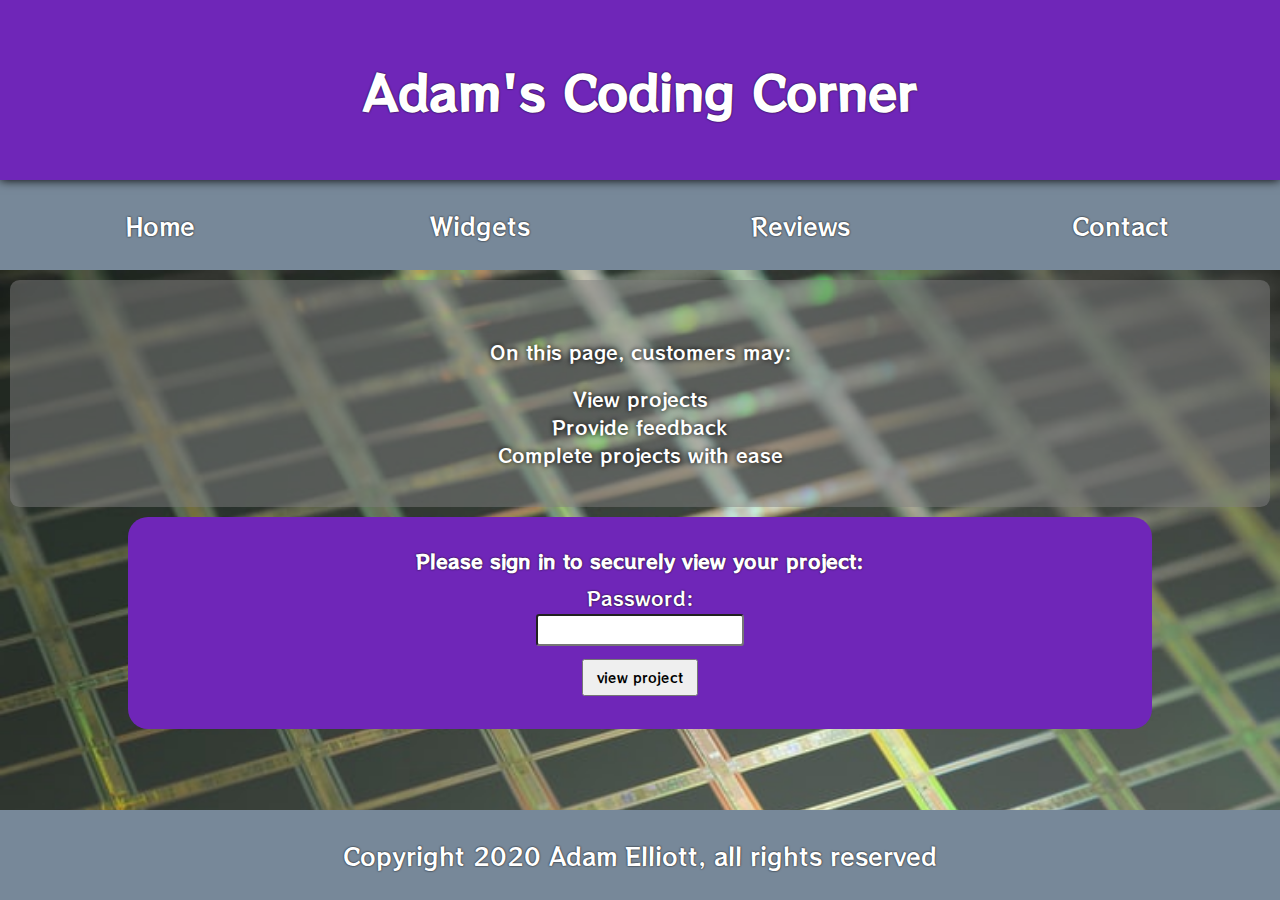
<file: index.html>
<!DOCTYPE html>
<html lang="en">
    <head>
        <meta charset="UTF-8">
        <meta name="viewport" content="width=device-width, initial-scale=1.0">
        <meta name="author" content="Adam Elliott">
        <meta name="description" content="This website will provide a portal for clients to view their projects as they are developed.  By using a provided password a client can both view progress and provide feedback, notes, and concerns directly to our engineers.">
        <title>Adam's Coding Corner</title>
        <link rel="stylesheet" href='./style.css'>
    </head>

    
    <body>
        <header>
            <h1>Adam's Coding Corner</h1>
        </header>

        <nav>
            <ul>
                <li><a href="index.html">Home</a></li>
                <li><a href="widgets.html">Widgets</a></li>
                <li><a href="reviews.html">Reviews</a></li>
                <li><a href="contact.html">Contact</a></li>
            </ul>
        </nav>

        <main>
            <section id="banner">
                    <p>On this page, customers may:</p>
                        <ul id="benefits">
                            <li>View projects</li>
                            <li>Provide  feedback</li>
                            <li>Complete projects with ease</li>
                        </ul>
            </section>

            <section id="sign-in">
                <h3>Please sign in to securely view your project:</h3>

                <form id="passoword-form">
                    <label class="pass-label" for="password">Password:</label><br>
                    <input class="pass-input" type="password" id="password" name="password"><br>
                    <input class="pass-btn" type="submit" value="view project">
                </form>
            </section>
        </main>

        <footer>
            <p>
                Copyright 2020 Adam Elliott, all rights reserved
            </p>
        </footer>
    </body>
</html>
</file>
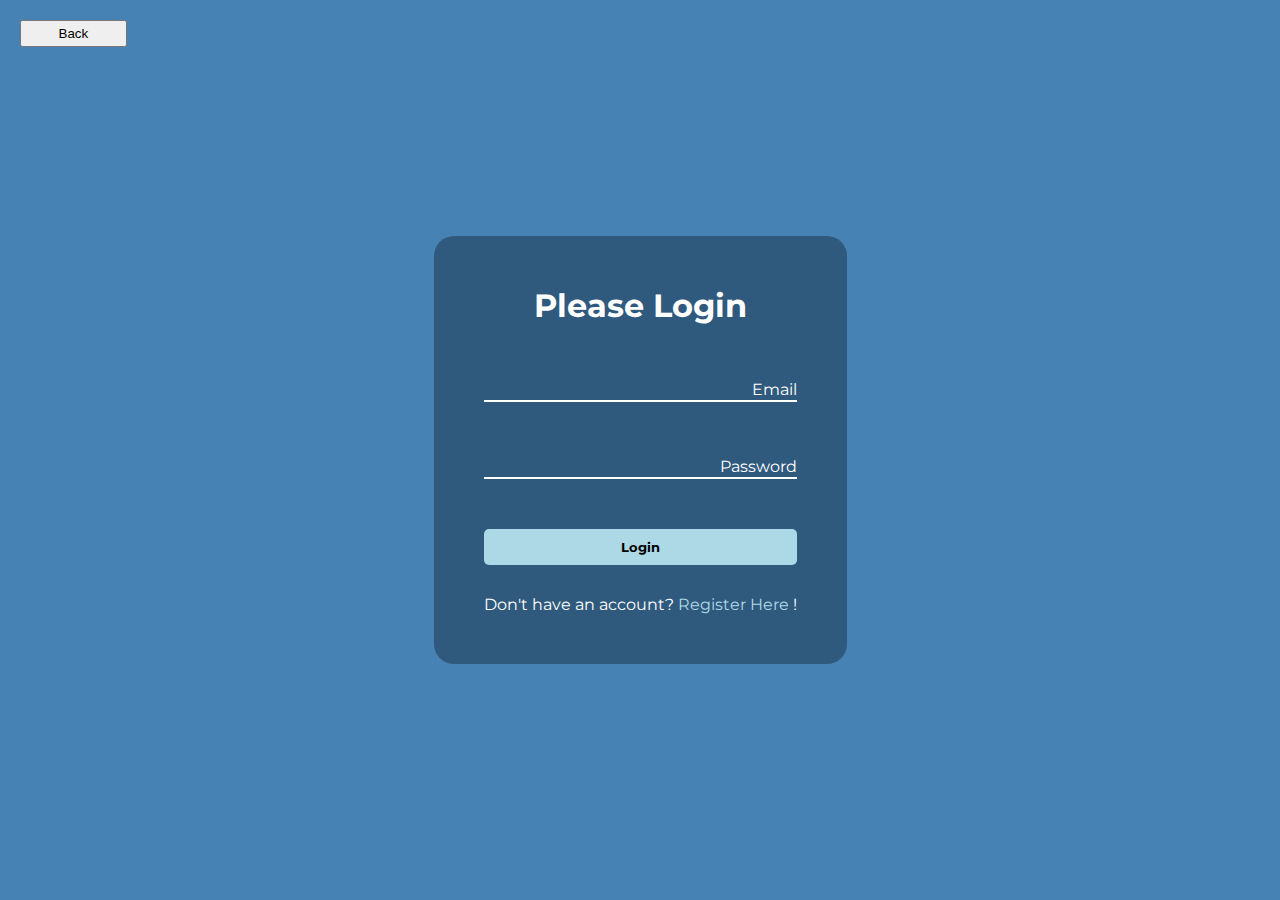
<file: widgets/animatedLogin/index.html>
<!DOCTYPE html>
<html lang="en">
<head>
    <meta charset="UTF-8">
    <meta name="viewport" content="width=device-width, initial-scale=1.0">
    <title>Animated Login</title>
    <link rel="stylesheet" href="./style.css">
    <link rel="stylesheet" href="https://cdnjs.cloudflare.com/ajax/libs/font-awesome/5.15.1/css/all.min.css" integrity="sha512-+4zCK9k+qNFUR5X+cKL9EIR+ZOhtIloNl9GIKS57V1MyNsYpYcUrUeQc9vNfzsWfV28IaLL3i96P9sdNyeRssA==" crossorigin="anonymous" />
</head>

<body>

    <button class="home-btn">
        <a href="../../widgets.html">Back</a>
    </button>


    <div class="container">


        <h1>Please Login</h1>
        <form>
            <div class="form-control">
                <input type="text" required>
                <label>Email</label>
            </div>
            
            <div class="form-control">
                <input type="password" required>
                <label>Password</label>
            </div>
            
            <button class="button">Login</button>

            <p class="register">Don't have an account?  <a href="">Register Here</a> !</p>
        </form>


    </div>



    <script src="./script.js"></script>
</body>
</html>
</file>
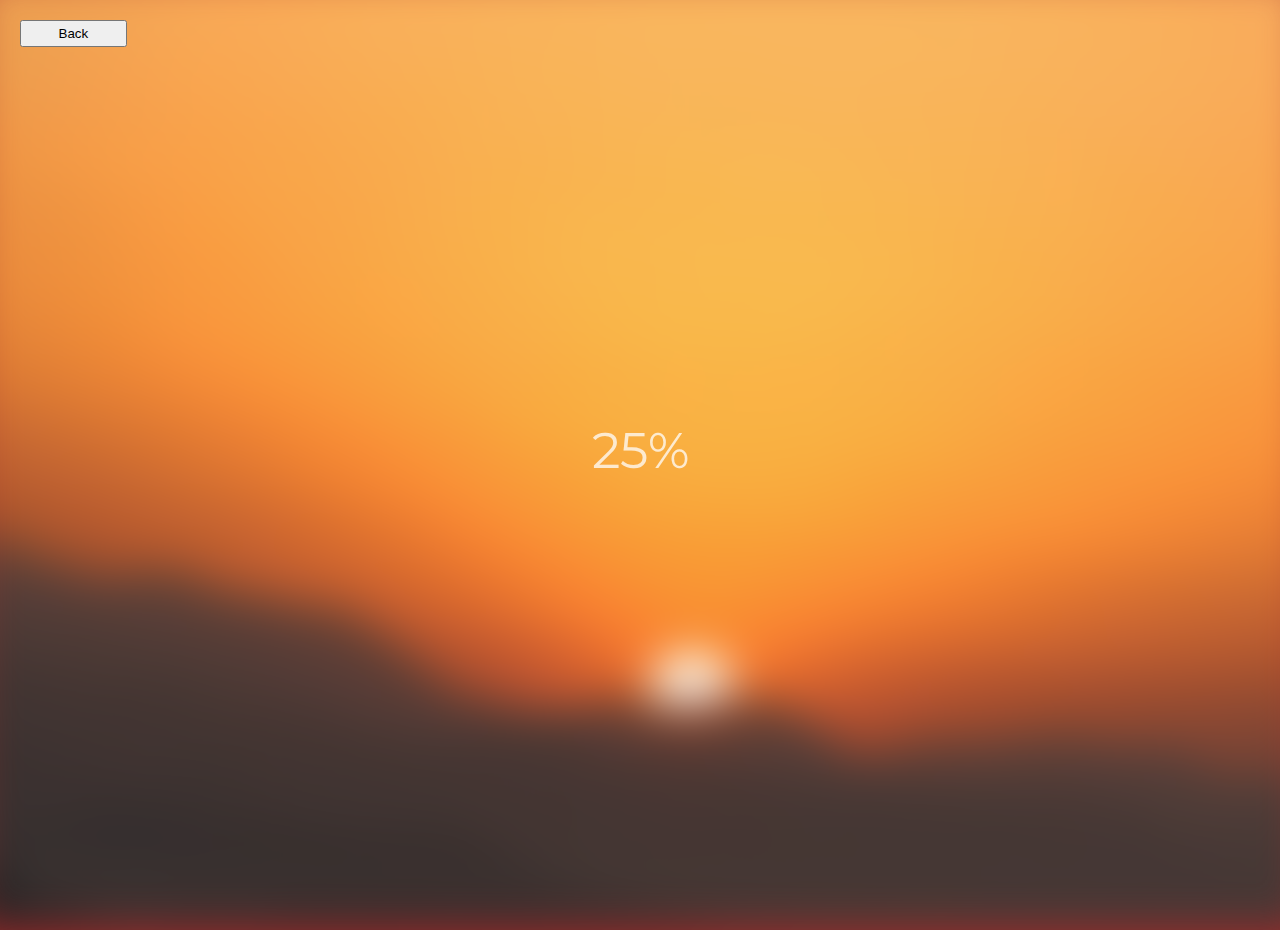
<file: widgets/blurryLoad/index.html>
<!DOCTYPE html>
<html lang="en">
<head>
    <meta charset="UTF-8">
    <meta name="viewport" content="width=device-width, initial-scale=1.0">
    <title>Blurry Loading</title>
    <link rel="stylesheet" href="./style.css">
    <link rel="stylesheet" href="https://cdnjs.cloudflare.com/ajax/libs/font-awesome/5.15.1/css/all.min.css" integrity="sha512-+4zCK9k+qNFUR5X+cKL9EIR+ZOhtIloNl9GIKS57V1MyNsYpYcUrUeQc9vNfzsWfV28IaLL3i96P9sdNyeRssA==" crossorigin="anonymous" />
</head>

<body>
    
    <button class="home-btn">
        <a href="../../widgets.html">Back</a>
    </button>

    <div class="background"></div>
    <div class="loading">0%</div>

    <script src="./script.js"></script>
</body>
</html>
</file>
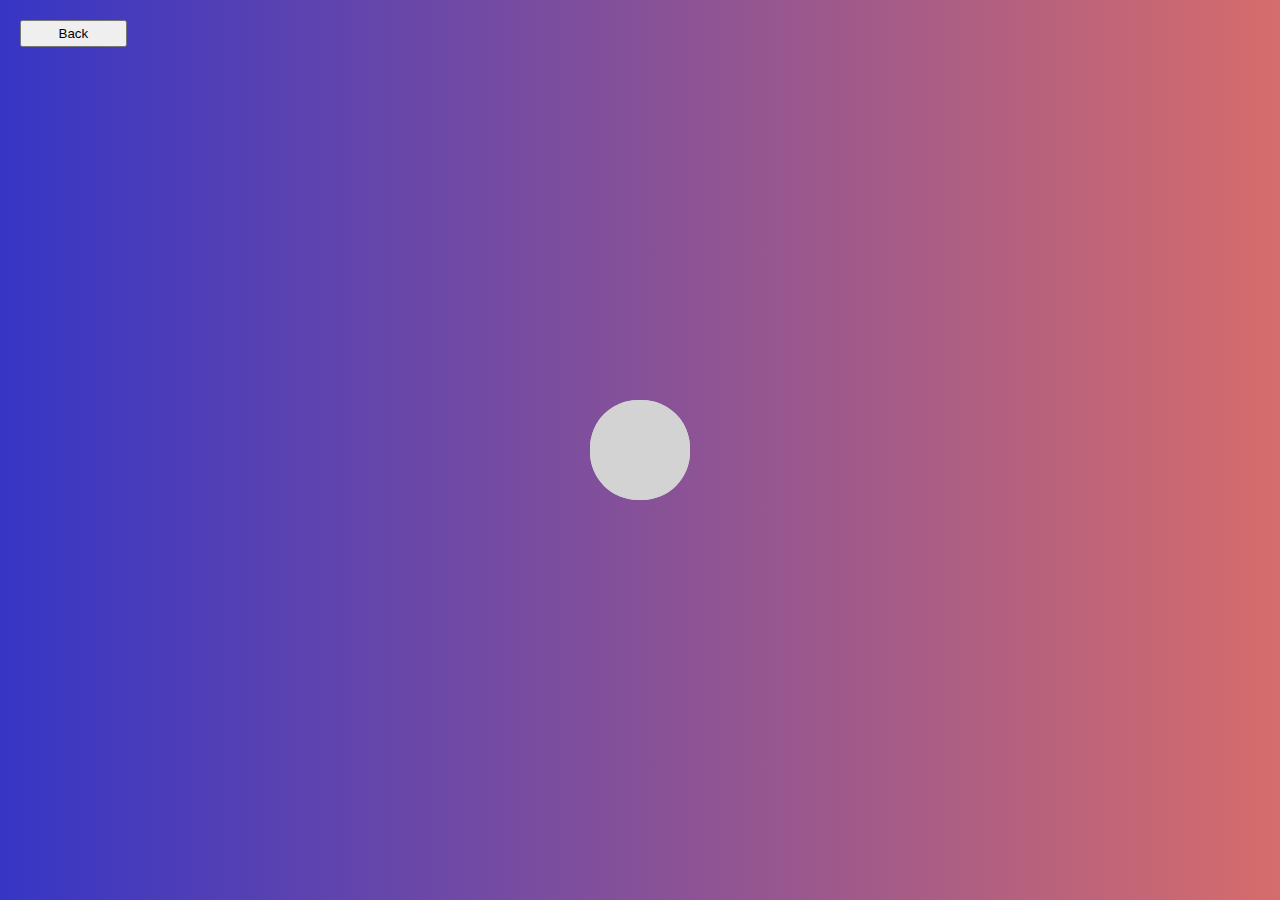
<file: widgets/hiddenSearch/index.html>
<!DOCTYPE html>
<html lang="en">
<head>
    <meta charset="UTF-8">
    <meta name="viewport" content="width=device-width, initial-scale=1.0">
    <title>Hidden Search</title>
    <link rel="stylesheet" href="./style.css">
    <link rel="stylesheet" href="https://cdnjs.cloudflare.com/ajax/libs/font-awesome/5.15.1/css/all.min.css" integrity="sha512-+4zCK9k+qNFUR5X+cKL9EIR+ZOhtIloNl9GIKS57V1MyNsYpYcUrUeQc9vNfzsWfV28IaLL3i96P9sdNyeRssA==" crossorigin="anonymous" />
</head>

<body>
    
    <button class="home-btn">
        <a href="../../widgets.html">Back</a>
    </button>

    <div class="search-area">
        <input type="text" class="input" placeholder="Search...">
        <button class="button">
            <i class="fas fa-search"></i>
        </button>
    </div>
    
    <script src="./script.js"></script>
</body>
</html>
</file>
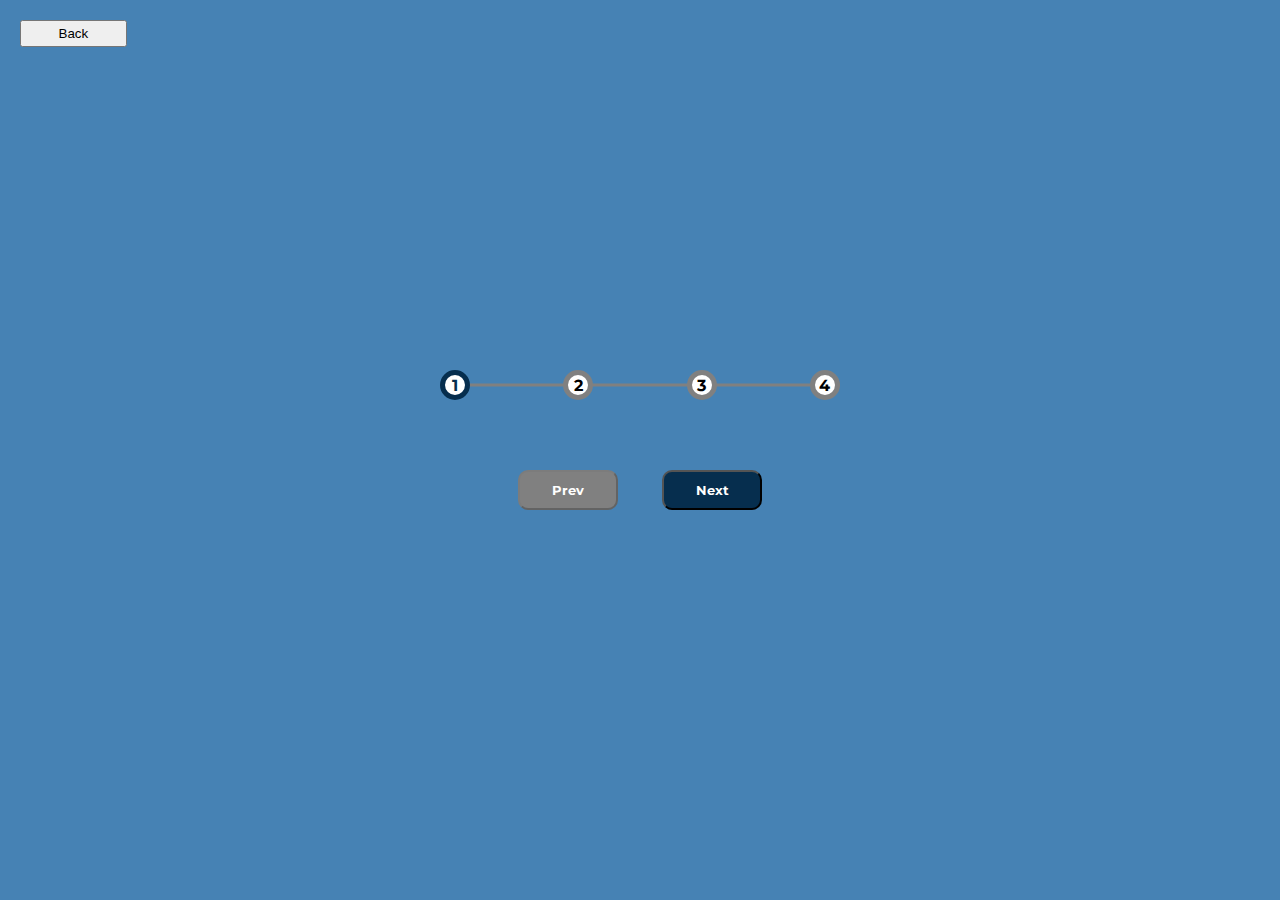
<file: widgets/progressBar/index.html>
<!DOCTYPE html>
<html lang="en">
<head>
    <meta charset="UTF-8">
    <meta name="viewport" content="width=device-width, initial-scale=1.0">
    <title>Progress Steps</title>
    <link rel="stylesheet" href="./style.css">
    <link rel="stylesheet" href="https://cdnjs.cloudflare.com/ajax/libs/font-awesome/5.15.1/css/all.min.css" integrity="sha512-+4zCK9k+qNFUR5X+cKL9EIR+ZOhtIloNl9GIKS57V1MyNsYpYcUrUeQc9vNfzsWfV28IaLL3i96P9sdNyeRssA==" crossorigin="anonymous" />
</head>

<body>

    <button class="home-btn">
        <a href="../../widgets.html">Back</a>
    </button>
    
    <div class="container">
        <div class="progress-container">
            <div class="progress-bar" id="progress-bar"></div>
            <div class="circle active">1</div>
            <div class="circle">2</div>
            <div class="circle">3</div>
            <div class="circle">4</div>
        </div>

        <button class="btn" id="prev" disabled>Prev</button>
        <button class="btn" id="next">Next</button>
    </div>
    
    <script src="./script.js"></script>
</body>
</html>
</file>
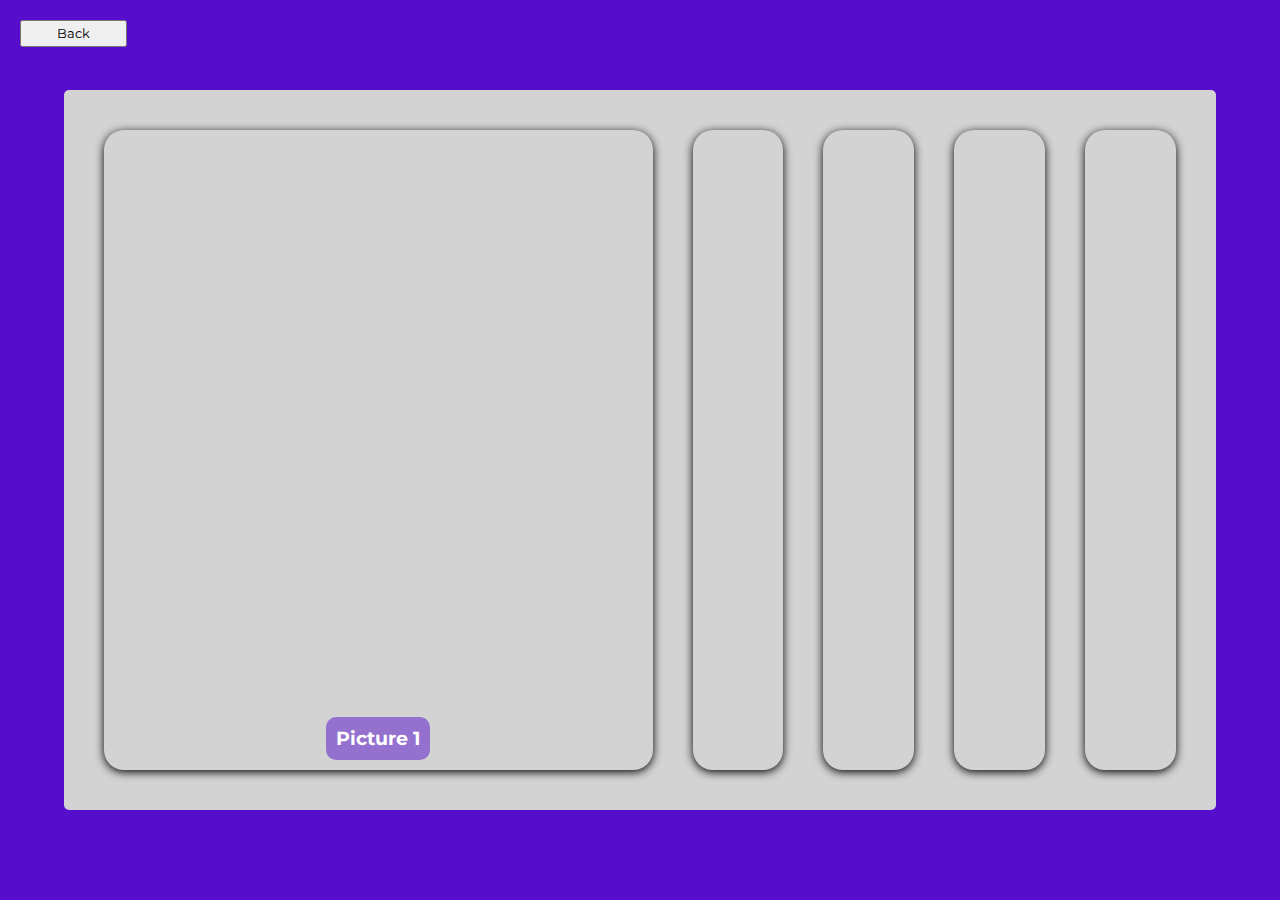
<file: widgets/responsiveGallery/index.html>
<!DOCTYPE html>
<html lang="en">
<head>
    <meta charset="UTF-8">
    <meta name="viewport" content="width=device-width, initial-scale=1.0">
    <title>Expanding Cards</title>
    <link rel="stylesheet" href="./style.css">
    <!-- <link rel="stylesheet" href="https://cdnjs.cloudflare.com/ajax/libs/font-awesome/5.15.1/css/all.min.css" integrity="sha512-+4zCK9k+qNFUR5X+cKL9EIR+ZOhtIloNl9GIKS57V1MyNsYpYcUrUeQc9vNfzsWfV28IaLL3i96P9sdNyeRssA==" crossorigin="anonymous" />  -->
</head>
<body>
    
    <button class="home-btn">
        <a href="../../widgets.html">Back</a>
    </button>

    <div class="container">
        <div class="panel active"style="background-image: url('https://source.unsplash.com/random/1200x1001')">
            <h3>Picture 1</h3>
        </div>
        <div class="panel" style="background-image: url('https://source.unsplash.com/random/1200x1002')">
            <h3>Picture 2</h3>
        </div>
        <div class="panel" style="background-image: url('https://source.unsplash.com/random/1200x1003')">
            <h3>Picture 3</h3>
        </div>
        <div class="panel" style="background-image: url('https://source.unsplash.com/random/1200x1004')">
            <h3>Picture 4</h3>
        </div>
        <div class="panel" style="background-image: url('https://source.unsplash.com/random/1200x1005')">
            <h3>Picture 5</h3>
        </div>
    </div>



    <script src="./script.js"></script>
</body>
</html>
</file>
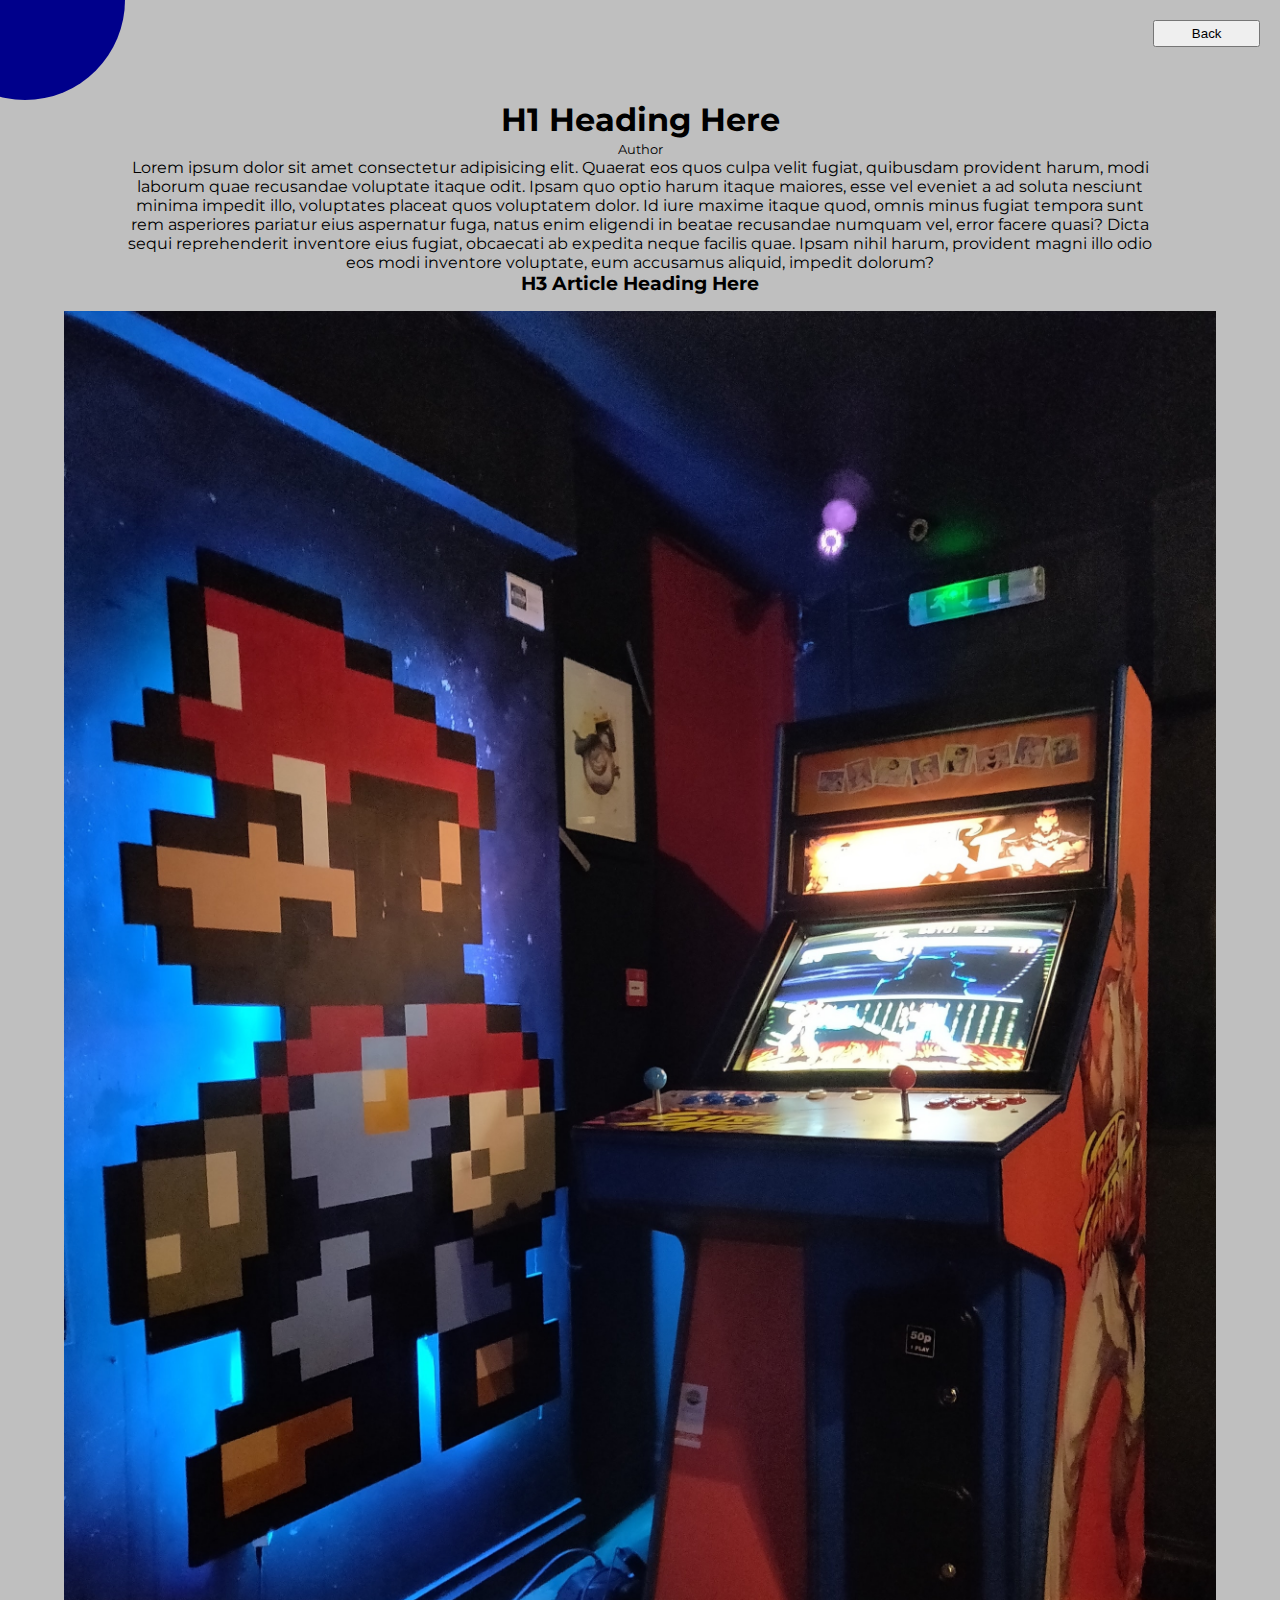
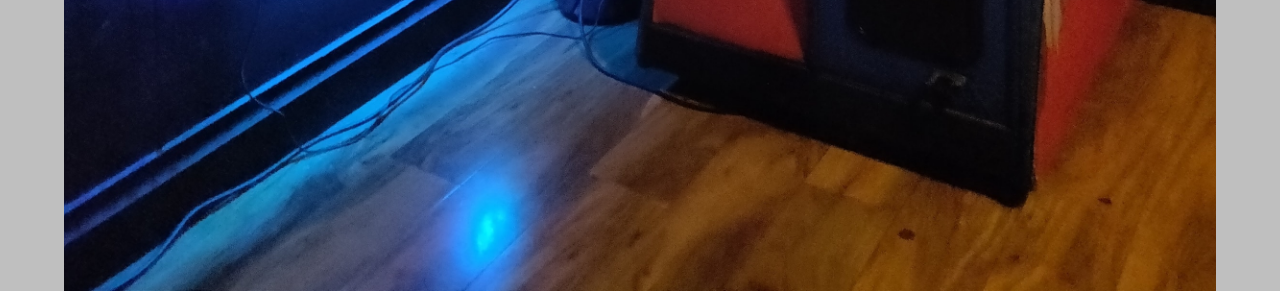
<file: widgets/rotatingNav/index.html>
<!DOCTYPE html>
<html lang="en">
<head>
    <meta charset="UTF-8">
    <meta name="viewport" content="width=device-width, initial-scale=1.0">
    <title>Rotating Nav</title>
    <link rel="stylesheet" href="./style.css">
    <link rel="stylesheet" href="https://cdnjs.cloudflare.com/ajax/libs/font-awesome/5.15.1/css/all.min.css" integrity="sha512-+4zCK9k+qNFUR5X+cKL9EIR+ZOhtIloNl9GIKS57V1MyNsYpYcUrUeQc9vNfzsWfV28IaLL3i96P9sdNyeRssA==" crossorigin="anonymous" />
</head>

<body>

    <button class="home-btn">
        <a href="../../widgets.html">Back</a>
    </button>

    <div id="body-container">

        <div id="circle">
            <button id="close">
                <i class="fas fa-times"></i>
            </button>
            <button id="open">
                <i class="fas fa-bars"></i>
            </button>
        </div>

        <main id="main-content">
            <h1>H1 Heading Here</h1>
            <small>Author</small>
            <p>Lorem ipsum dolor sit amet consectetur adipisicing elit. Quaerat eos quos culpa velit fugiat, quibusdam provident harum, modi laborum quae recusandae voluptate itaque odit. Ipsam quo optio harum itaque maiores, esse vel eveniet a ad soluta nesciunt minima impedit illo, voluptates placeat quos voluptatem dolor. Id iure maxime itaque quod, omnis minus fugiat tempora sunt rem asperiores pariatur eius aspernatur fuga, natus enim eligendi in beatae recusandae numquam vel, error facere quasi? Dicta sequi reprehenderit inventore eius fugiat, obcaecati ab expedita neque facilis quae. Ipsam nihil harum, provident magni illo odio eos modi inventore voluptate, eum accusamus aliquid, impedit dolorum?</p>
            <h3>H3 Article Heading Here</h3>
            <img src="./gaming.jpg" alt="">
        </main>

    </div>

    <nav id="nav">
        <ul>
            <li><i class="fas fa-home"></i>Home</li>
            <li><i class="fas fa-user-alt"></i>About</li>
            <li><i class="fas fa-envelope"></i>Contact</li>
        </ul>
    </nav>

    <script src="./script.js"></script>
</body>
</html>
</file>
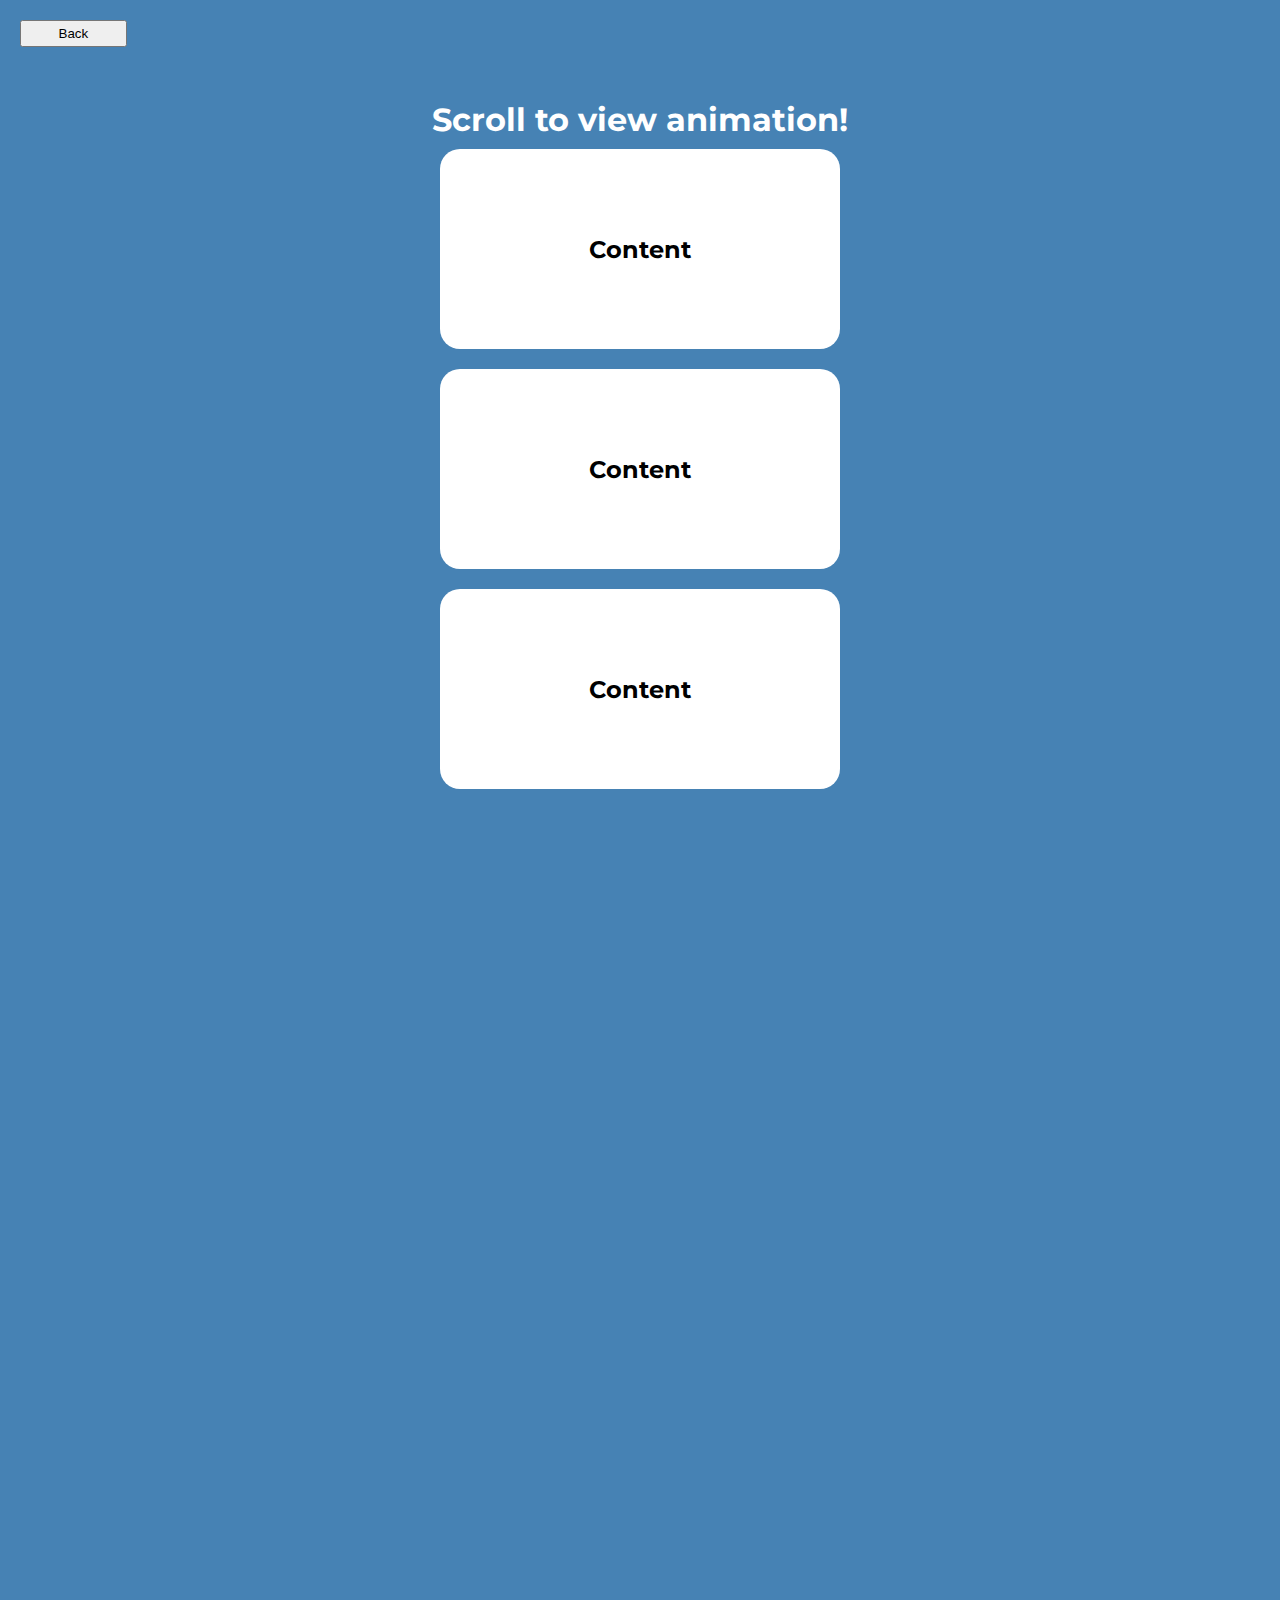
<file: widgets/scrollAnimation/index.html>
<!DOCTYPE html>
<html lang="en">
<head>
    <meta charset="UTF-8">
    <meta name="viewport" content="width=device-width, initial-scale=1.0">
    <title>Scrolling Animation</title>
    <link rel="stylesheet" href="./style.css">
    <link rel="stylesheet" href="https://cdnjs.cloudflare.com/ajax/libs/font-awesome/5.15.1/css/all.min.css" integrity="sha512-+4zCK9k+qNFUR5X+cKL9EIR+ZOhtIloNl9GIKS57V1MyNsYpYcUrUeQc9vNfzsWfV28IaLL3i96P9sdNyeRssA==" crossorigin="anonymous" />
</head>

<body>

    <button class="home-btn">
        <a href="../../widgets.html">Back</a>
    </button>
    
    <h1>Scroll to view animation!</h1>
    <div class="box"><h2>Content</h2></div>
    <div class="box"><h2>Content</h2></div>
    <div class="box"><h2>Content</h2></div>
    <div class="box"><h2>Content</h2></div>
    <div class="box"><h2>Content</h2></div>
    <div class="box"><h2>Content</h2></div>
    <div class="box"><h2>Content</h2></div>
    <div class="box"><h2>Content</h2></div>
    <div class="box"><h2>Content</h2></div>
    <div class="box"><h2>Content</h2></div>
    <div class="box"><h2>Content</h2></div>
    <div class="box"><h2>Content</h2></div>
    <div class="box"><h2>Content</h2></div>
    <script src="./script.js"></script>
</body>
</html>
</file>
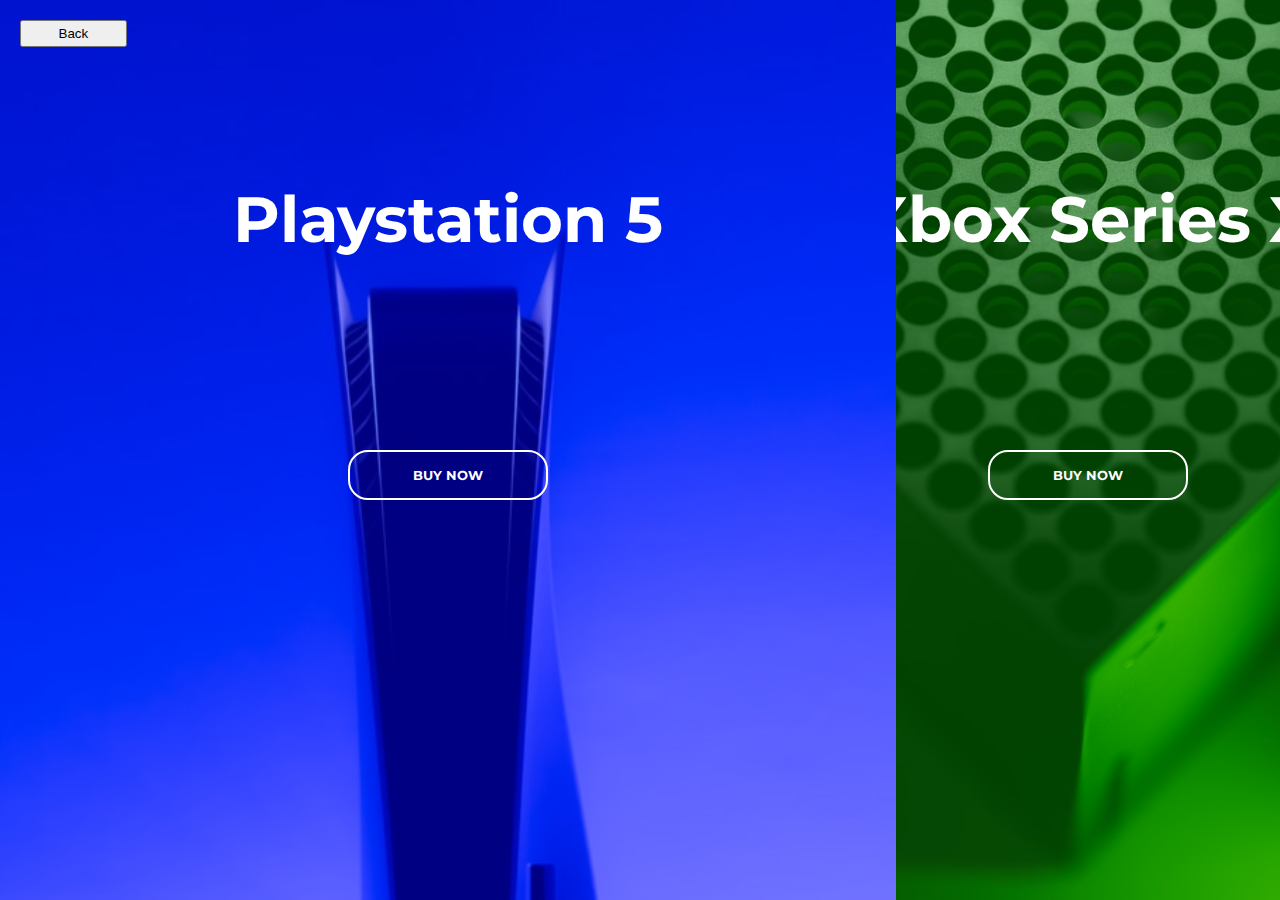
<file: widgets/splitLandingPage/index.html>
<!DOCTYPE html>
<html lang="en">
<head>
    <meta charset="UTF-8">
    <meta name="viewport" content="width=device-width, initial-scale=1.0">
    <title>Split Landing Page</title>
    <link rel="stylesheet" href="./style.css">
    <link rel="stylesheet" href="https://cdnjs.cloudflare.com/ajax/libs/font-awesome/5.15.1/css/all.min.css" integrity="sha512-+4zCK9k+qNFUR5X+cKL9EIR+ZOhtIloNl9GIKS57V1MyNsYpYcUrUeQc9vNfzsWfV28IaLL3i96P9sdNyeRssA==" crossorigin="anonymous" />
</head>

<body>

    <button class="home-btn">
        <a href="../../widgets.html">Back</a>
    </button>
    
    <div class="container">
        <div class="split left">
            <h1>Playstation 5</h1>
            <button class="button">Buy Now</button>    
        </div>
        <div class="split right">
            <h1>Xbox Series X</h1>
            <button class="button">Buy Now</button>    
        </div>
    </div>
    
    <script src="./script.js"></script>
</body>
</html>
</file>
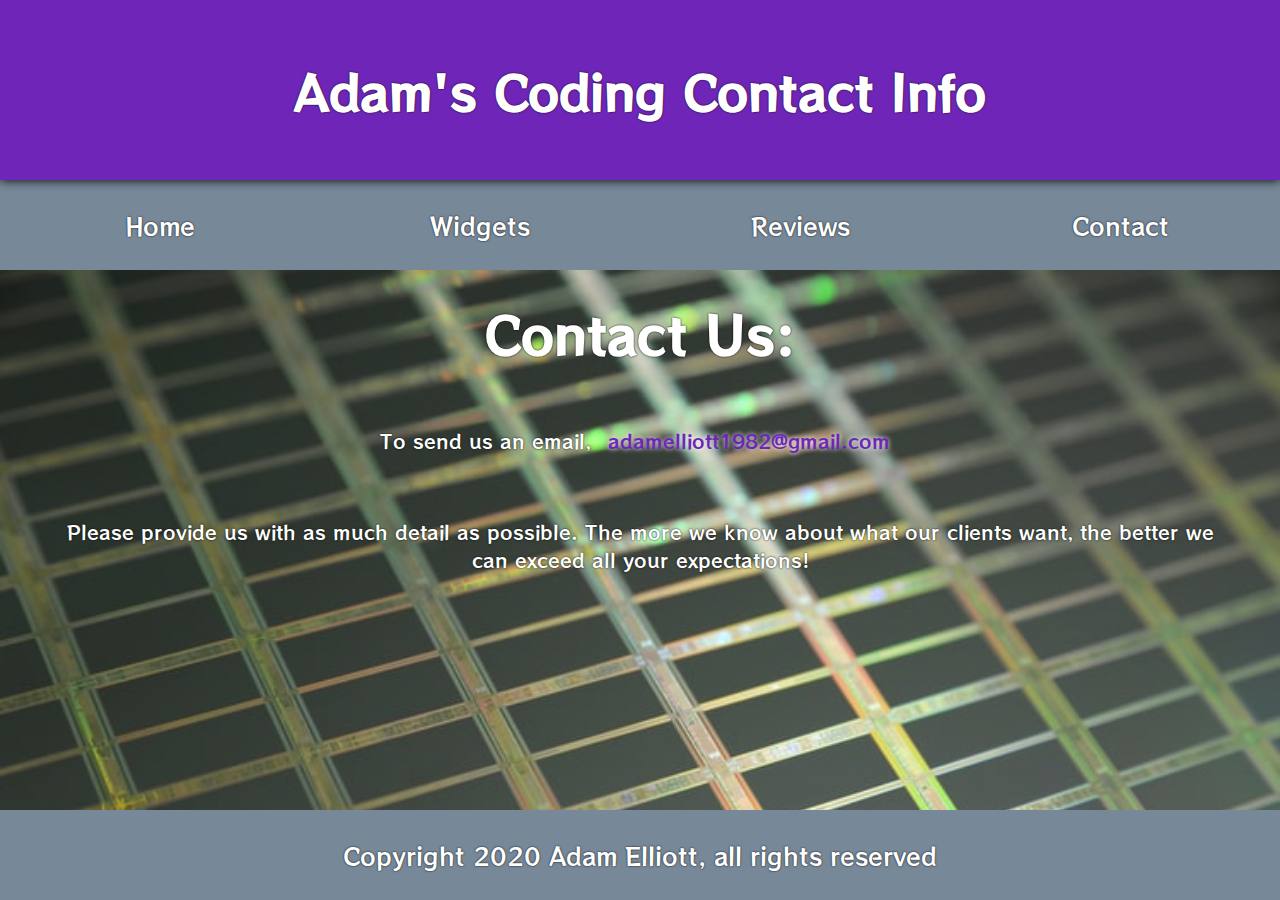
<file: contact.html>
<!DOCTYPE html>
<html lang="en">
    <head>
        <meta charset="UTF-8">
        <meta name="viewport" content="width=device-width, initial-scale=1.0">
        <meta name="author" content="Adam Elliott">
        <meta name="description" content="This website will provide a portal for clients to view their projects as they are developed.  With a password a client can both view progress and provide feedback, notes, and concerns directly to our engineers.">
        <title>Adam's Coding Contact Info</title>
        <link rel="stylesheet" href="./style.css">
    </head>
    <body>
        <header>
            <h1>Adam's Coding Contact Info</h1>
        </header>

        <nav>
            <ul>
                <li><a href="index.html">Home</a></li>
                <li><a href="widgets.html">Widgets</a></li>
                <li><a href="reviews.html">Reviews</a></li>
                <li><a href="contact.html">Contact</a></li>
            </ul>
        </nav>

        <main id="contact-main">
            <h1>Contact Us:</h1>
            <p>To send us an email, <a href="mailto:adamelliott1982@gmail.com">adamelliott1982@gmail.com</a></p>
            <p>Please provide us with as much detail as possible.  The more we know about what our clients want, the better we can exceed all your expectations!</p>
        </main>



        
        <footer>
            <p>
                Copyright 2020 Adam Elliott, all rights reserved
            </p>
        </footer>
    </body>
</html>
</file>
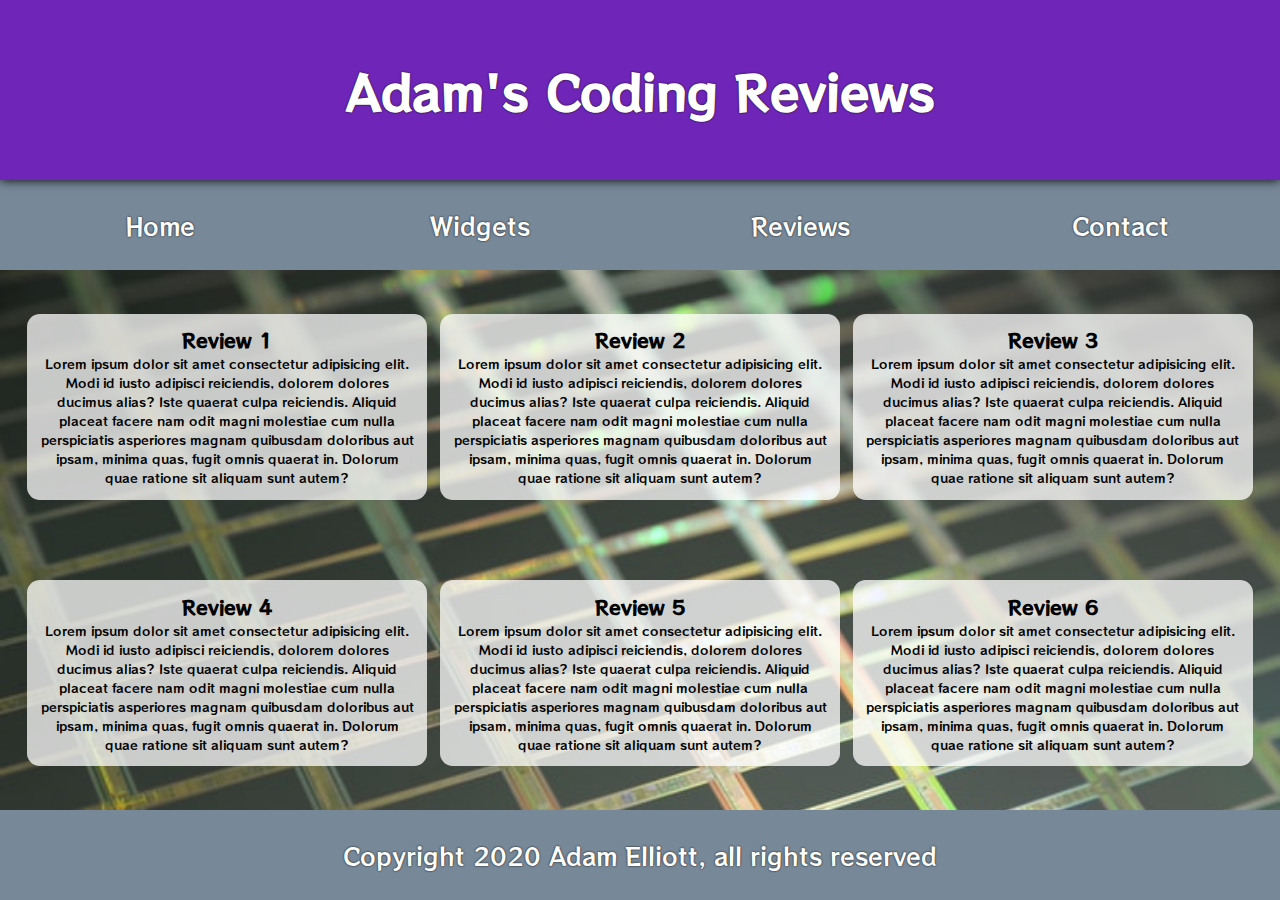
<file: reviews.html>
<!DOCTYPE html>
<html lang="en">
    <head>
        <meta charset="UTF-8">
        <meta name="viewport" content="width=device-width, initial-scale=1.0">
        <meta name="author" content="Adam Elliott">
        <meta name="description" content="This website will provide a portal for clients to view their projects as they are developed.  With a password a client can both view progress and provide feedback, notes, and concerns directly to our engineers.">
        <title>Adam's Coding Corner</title>
        <link rel="stylesheet" href="./style.css">
    </head>
    <body>
        <header>
            <h1>Adam's Coding Reviews</h1>
        </header>

        <nav>
            <ul>
                <li><a href="index.html">Home</a></li>
                <li><a href="widgets.html">Widgets</a></li>
                <li><a href="reviews.html">Reviews</a></li>
                <li><a href="contact.html">Contact</a></li>
            </ul>
        </nav>

        <main id="reviews-main">
            <article id="article-1">
                <h2>Review 1</h2>
                <p>Lorem ipsum dolor sit amet consectetur adipisicing elit. Modi id iusto adipisci reiciendis, dolorem dolores ducimus alias? Iste quaerat culpa reiciendis. Aliquid placeat facere nam odit magni molestiae cum nulla perspiciatis asperiores magnam quibusdam doloribus aut ipsam, minima quas, fugit omnis quaerat in. Dolorum quae ratione sit aliquam sunt autem?</p>
            </article>
            <article id="article-2">
                <h2>Review 2</h2>
                <p>Lorem ipsum dolor sit amet consectetur adipisicing elit. Modi id iusto adipisci reiciendis, dolorem dolores ducimus alias? Iste quaerat culpa reiciendis. Aliquid placeat facere nam odit magni molestiae cum nulla perspiciatis asperiores magnam quibusdam doloribus aut ipsam, minima quas, fugit omnis quaerat in. Dolorum quae ratione sit aliquam sunt autem?</p>
            </article>
            <article id="article-3">
                <h2>Review 3</h2>
                <p>Lorem ipsum dolor sit amet consectetur adipisicing elit. Modi id iusto adipisci reiciendis, dolorem dolores ducimus alias? Iste quaerat culpa reiciendis. Aliquid placeat facere nam odit magni molestiae cum nulla perspiciatis asperiores magnam quibusdam doloribus aut ipsam, minima quas, fugit omnis quaerat in. Dolorum quae ratione sit aliquam sunt autem?</p>
            </article>
            <article id="article-4">
                <h2>Review 4</h2>
                <p>Lorem ipsum dolor sit amet consectetur adipisicing elit. Modi id iusto adipisci reiciendis, dolorem dolores ducimus alias? Iste quaerat culpa reiciendis. Aliquid placeat facere nam odit magni molestiae cum nulla perspiciatis asperiores magnam quibusdam doloribus aut ipsam, minima quas, fugit omnis quaerat in. Dolorum quae ratione sit aliquam sunt autem?</p>
            </article>
            <article id="article-5">
                <h2>Review 5</h2>
                <p>Lorem ipsum dolor sit amet consectetur adipisicing elit. Modi id iusto adipisci reiciendis, dolorem dolores ducimus alias? Iste quaerat culpa reiciendis. Aliquid placeat facere nam odit magni molestiae cum nulla perspiciatis asperiores magnam quibusdam doloribus aut ipsam, minima quas, fugit omnis quaerat in. Dolorum quae ratione sit aliquam sunt autem?</p>
            </article>
            <article id="article-6">
                <h2>Review 6</h2>
                <p>Lorem ipsum dolor sit amet consectetur adipisicing elit. Modi id iusto adipisci reiciendis, dolorem dolores ducimus alias? Iste quaerat culpa reiciendis. Aliquid placeat facere nam odit magni molestiae cum nulla perspiciatis asperiores magnam quibusdam doloribus aut ipsam, minima quas, fugit omnis quaerat in. Dolorum quae ratione sit aliquam sunt autem?</p>
            </article>


        </main>

        <footer>
            <p>
                Copyright 2020 Adam Elliott, all rights reserved
            </p>
        </footer>
    </body>
</html>
</file>
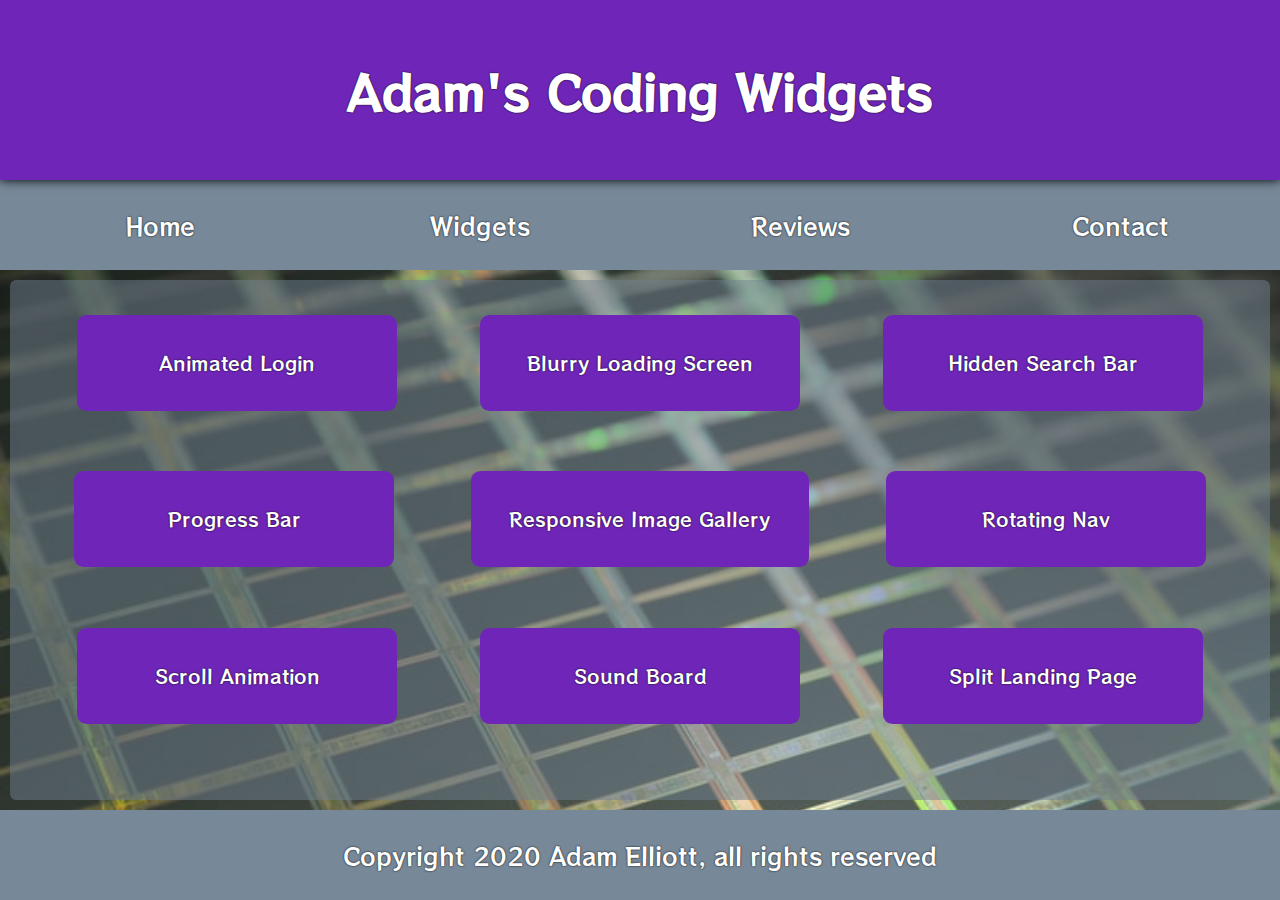
<file: widgets.html>
<!DOCTYPE html>
<html lang="en">
    <head>
        <meta charset="UTF-8">
        <meta name="viewport" content="width=device-width, initial-scale=1.0">
        <meta name="author" content="Adam Elliott">
        <meta name="description" content="This website will provide a portal for clients to view their projects as they are developed.  With a password a client can both view progress and provide feedback, notes, and concerns directly to our engineers.">
        <title>Adam's Coding Corner</title>
        <link rel="stylesheet" href="./style.css">
    </head>
    <body>
        <header>
            <h1>Adam's Coding Widgets</h1>
        </header>

        <nav>
            <ul>
                <li><a href="index.html">Home</a></li>
                <li><a href="widgets.html">Widgets</a></li>
                <li><a href="reviews.html">Reviews</a></li>
                <li><a href="contact.html">Contact</a></li>
            </ul>
        </nav>

        <main>
            <div id="gallery">
                <a href="./widgets/animatedLogin/index.html">Animated Login</a>
                <a href="./widgets/blurryLoad/index.html">Blurry Loading Screen</a>
                <a href="./widgets/hiddenSearch/index.html">Hidden Search Bar</a>
                <a href="./widgets/progressBar/index.html">Progress Bar</a>
                <a href="./widgets/responsiveGallery/index.html">Responsive Image Gallery</a>
                <a href="./widgets/rotatingNav/index.html">Rotating Nav</a>
                <a href="./widgets/scrollAnimation/index.html">Scroll Animation</a>
                <a href="./widgets/soundBoard/index.html">Sound Board</a>
                <a href="./widgets/splitLandingPage/index.html">Split Landing Page</a>
            </div>
        </main>
        <footer>
            <p>
                Copyright 2020 Adam Elliott, all rights reserved
            </p>
        </footer>
    </body>
</html>
</file>
<file: style.css>
@import url('https://fonts.googleapis.com/css2?family=RocknRoll+One&display=swap');

/* UNIVERSAL STYLING */
*{
    margin: 0;
    padding: 0;
    box-sizing: border-box;
}

:root{

}

body{
    text-shadow: 0 0 2px black;
    min-height: 100vh;
    display: grid;
    grid-template-columns: 1fr;
    grid-template-rows: 20fr 10fr 60fr 10fr;
    grid-template-areas: 
    'header'
    'nav'
    'main'
    'footer';
    background: rgb(255, 255, 255);
    font-family: 'RocknRoll One', sans-serif;
}

/************************************************ HOME */
/* HEADER */
header{
    color: white;
    font-size: .75em;
    display: flex;
    align-items: center;
    justify-content: center;
    height: 20vh;
    grid-area: 'header';
    background-color: rgb(111, 38, 184);
    box-shadow: 0 0 10px black;
    z-index: 1;
}

/* NAV */
nav{
    height: 10vh;
    grid-area: 'nav';
    width: 100%;
    background-color: lightslategrey;
}
nav ul{
    display: flex;
    width: 100vw;
    height: 10vh;
    list-style: none;
}
nav ul li{
    height: 10vh;
    width: 33%;
    font-size: 1em;
    display: flex;
    justify-content: center;
    align-items: center;
}

nav ul li:hover{
    background-color: rgb(111, 38, 184);
}
nav ul a{
    text-decoration: none;
    color: white;
}
nav ul a:hover{
    color: lightgrey;
}


/* MAIN */
main{
    font-size: .80em;
    color: white;
    height: 60vh;
    text-align: center;
    padding: 10px;
    grid-area: 'main';
    background-image: url(./img/processors.jpg);
    background-size: cover;
    overflow: auto;
}
#banner{
    background: rgba(128, 128, 128, 0.5);
    border-radius: .5em;
    padding: 2em;
    font-size: 1.5em;
    text-shadow: 0 0 5px black;
}
#banner p{
    margin: 1em auto;
}
#benefits{
    list-style: none;
}
#benefits li:hover {
    text-shadow: 0 0 5px black;
}




/* PASSWORD FORM */
#sign-in{
    color: white;
    background-color: rgb(111, 38, 184);
    width: 80vw;
    margin: 10px auto;
    padding: 20px;
    font-size: 1.5em;
    border-radius: 20px;
}
#sign-in h2{
    text-align: center;
}
#sign-in form{
    text-align: center;
}

#sign-in h3{
    width: 60%;
    margin: auto;
    border-radius: .25em;
    padding: .5em;
    font-size: 1em;
}

.pass-input{
    padding: .5em 1em;
    border-radius: .25em;
}

.pass-btn{
    font-family: inherit;
    padding: .5em 1em;
    margin: 1em;
}


footer{
    display: flex;
    align-items: center;
    justify-content: center;
    grid-area: 'footer';
    color: white;
    font-size: .75em;
    background: lightslategrey;
    width: 100vw;
    padding: 20px;
    height: 10vh;
}




/**********************************WIDGETS GALLERY */

#gallery {
    background-color: rgba(112, 128, 144, 0.5);
    min-height: 100%;
    width: 100%;
    border-radius: .5em;
    padding: 2em;
    display: flex;
    flex-wrap: wrap;
    align-items: flex-start;
    justify-content: space-around;
}

#gallery a {
    min-width: 25vw; 
    color: white;
    text-decoration: none;
    background-color: rgb(111, 38, 184);
    height: 3em;
    display: flex;
    align-items: center;
    padding: 2em;
    margin: .5em;
    justify-content: space-around;
    border-radius: .5em;
}

/******************************************** REVIEWS */


#reviews-main{
    display: flex;
    flex-wrap: wrap;
    align-items: center;
    justify-content: center;
    gap: 1em;
}

article{
    background: rgba(255, 255, 255, 0.75);
    color: black;
    padding: 1em;
    width: 30vw;
    border-radius: 1em;
    min-width: 400px;
    text-shadow: none;
}





/********************************************** CONTACT */
#contact-main{
    text-shadow: 0 0 2px black;
    padding: 2em;
}
#contact-main p{
    margin-top: 2em;
}
#contact-main a{
    color: rgb(111, 38, 184);

    padding: .5em;
    border-radius: 1em;
    text-decoration: none;
    text-shadow: 0 0 5px white;
    line-height: 3em;
}
#contact-main a:hover{
    background-color: rgba(112, 128, 144, 0.397);}
#contact-main p{ 
    font-size: 1.5em;
    padding: .25em 2em;
}




@media (min-width:600px){
    h1{
        font-size: 2.5em;
    }
    nav{
        font-size: 1.5em;
    }
    #gallery a{
        height: 5em;
    }
    footer{
        font-size: 1.25em;
    }
}

@media (min-width: 1080px){
    h1{
        font-size: 4em;
    }
    #gallery a{
        font-size: 1.5em;
    }
    footer{
        font-size: 1.5em;
    }
}
</file>
<file: widgets/animatedLogin/style.css>
@import url('https://fonts.googleapis.com/css2?family=Montserrat:wght@200&display=swap');

*{
    box-sizing: border-box;
    padding: 0;
    margin: 0;
}

body{
    background: steelblue;
    color: white;
    font-family: Montserrat;
    display: flex;
    flex-direction: column;
    align-items: center;
    justify-content: center;
    height: 100vh;
}

.container{
    background: rgba(0, 0, 0, 0.3);
    padding: 50px;
    border-radius: 20px;
}
.container h1{
    text-align: center;
    margin-bottom: 30px;
}
.container a{
    text-decoration: none;
    color: lightblue
}
.form-control{
    position: relative;
    width: 100%;
    margin: 50px 0;
    z-index: 2;
}
.form-control input{
    background: transparent;
    border: none;
    border-bottom: 2px solid white;
    display: block;
    width: 100%;
    padding: 10px;
    color: white;
    padding: 5px 0;
}
.form-control input:focus, .form-control input:valid{
    outline: none;
    border-bottom-color: lightblue;
}
.button{
    cursor: pointer;
    font-family: inherit;
    color: black;
    font-weight: bolder;
    display: block;
    width: 100%;
    background: lightblue;
    padding: 10px;
    border: none;
    border-radius: 5px;
    margin-bottom: 30px;
}

.button:focus{
    outline: none;
}
.button:active{
    transform: scale(.95);
}

.form-control label{
    position: absolute;
    top: 5px;
    right: 0;
}

.form-control label span{
    display: inline-block;
    transition: .5s cubic-bezier(.5, -.5, 0, 1.5);
}

.form-control input:focus + label span,
.form-control input:valid + label span{
    color: lightblue;
    transform: translateY(-30px);
}

.home-btn{
    position: fixed;
    left: 20px;
    top: 20px;
    height: 2em;
    width: 8em;
}
.home-btn a {
    color: black;
    padding: 1em 2em;
    font-family: inherit;
    text-decoration: none;
}
</file>
<file: widgets/blurryLoad/style.css>
@import url('https://fonts.googleapis.com/css2?family=Montserrat:wght@200&display=swap');

*{
    box-sizing: border-box;
    padding: 0;
    margin: 0;
}

body{
    background: brown;
    color: white;
    font-family: Montserrat;
    display: flex;
    flex-direction: column;
    align-items: center;
    justify-content: center;
    height: 100vh;
}

.background {
    background: url(./sunrise.jpg);
    position: absolute;
    top: -30px;
    left: -30px;
    width: calc(100vw + 60px);
    height: calc(100vh + 60px);
    z-index: -1;
    background-position: center center;
    filter: blur(0px);
}

.loading{
    font-size: 50px;
}

.home-btn{
    position: fixed;
    left: 20px;
    top: 20px;
    height: 2em;
    width: 8em;
}
.home-btn a {
    color: black;
    padding: 1em 2em;
    font-family: inherit;
    text-decoration: none;
}
</file>
<file: widgets/hiddenSearch/style.css>
@import url('https://fonts.googleapis.com/css2?family=Montserrat:wght@200&display=swap');

*{
    box-sizing: border-box;
    padding: 0;
    margin: 0;
}

body{ 
    background-image: linear-gradient(90deg, rgb(54, 54, 197), rgb(214, 108, 108));
    color: white;
    font-family: Montserrat;
    display: flex;
    align-items: center;
    justify-content: center;
    height: 100vh;
    overflow: hidden;
}




.search-area{
    border-radius: 3em;
    background-color: lightgrey;
    position: relative;
    width: 100px;
    overflow: hidden;
    transition: width .5s ease-out;
}

.input{
    border: none;
    background-color: lightgrey;
    width: 100px;
    height: 100px;
    padding-left: 30px;
    font-size: 1rem;
}

.button{
    background-color: lightgrey;
    border: none;
    box-shadow: none;
    height: 100px;
    width: 100px;
    font-size: 24px;
    position: absolute;
    top: 0;
    left: 0;
    transition: transform .5s ease-out;
}




.button:focus, input:focus{
    outline: none;
}

.search-area.active{
    width: 400px;
}

.search-area.active .input{
    width: 500px;
}
.search-area.active .button{
    transform: translateX(500px);
    background-color: transparent;
}

.home-btn{
    position: fixed;
    left: 20px;
    top: 20px;
    height: 2em;
    width: 8em;
}
.home-btn a {
    color: black;
    padding: 1em 2em;
    font-family: inherit;
    text-decoration: none;
}
</file>
<file: widgets/progressBar/style.css>
@import url('https://fonts.googleapis.com/css2?family=Montserrat:wght@200&display=swap');

:root{
    --line-border-full: rgb(6, 46, 78);
    --line-border-empty: grey;
}

*{
    box-sizing: border-box;
    padding: 0;
    margin: 0;
}

body{
    background: steelblue;
    color: white;
    font-family: Montserrat;
    display: flex;
    align-items: center;
    justify-content: center;
    height: 100vh;
}

.container{
    text-align: center;
}

.progress-container{
    display: flex;
    justify-content: space-between;
    position: relative;
    margin: 0 0 50px;
    width: 400px;
}

.progress-container::before{
    content: '';
    background-color: var(--line-border-empty);
    position: absolute;
    top: 50%;
    left: 0;
    height: 3px;
    width: 100%;
    z-index: -1;
    transform: translateY(-50%);
}

.progress-bar{
    background-color: var(--line-border-full);
    position: absolute;
    top: 50%;
    left: 0;
    height: 3px;
    width: 0%;
    z-index: -1;
    transform: translateY(-50%);
    transition: .5s ease;
}

.circle{
    background: white;
    color: black;
    font-weight: bolder;
    padding: 10px;
    border: 5px solid var(--line-border-empty);
    border-radius: 50%;
    height: 30px;
    width: 30px;
    display: flex;
    align-items: center;
    justify-content: center;
    transition: .5s ease;
}

.circle.active{
    border-color: var(--line-border-full);
    color: var(--line-border-full);
}



.btn{
    font-family: inherit;
    height: 40px;
    width: 100px;
    color: white;
    font-weight: bolder;
    border-radius: 10px;
    background-color: var(--line-border-full);
    margin: 20px;
}
.btn:active{
    transform: scale(.95);
}
.btn:focus{
    outline: 0;
}
.btn:disabled{
    background: var(--line-border-empty);
    cursor: not-allowed;
}

.home-btn{
    position: fixed;
    left: 20px;
    top: 20px;
    height: 2em;
    width: 8em;
}
.home-btn a {
    color: black;
    padding: 1em 2em;
    font-family: inherit;
    text-decoration: none;
}
</file>
<file: widgets/responsiveGallery/style.css>
@import url('https://fonts.googleapis.com/css2?family=Montserrat:wght@300&display=swap');

*{
    color: white;
    font-family: Montserrat;
    box-sizing: border-box;
    padding: 0;
    margin: 0;
}

body{
    background-color: rgb(86, 13, 204);
    display: flex;
    flex-direction: column;
    align-items: center;
    justify-content: center;
    height: 100vh;
    overflow: hidden;
    position: relative;
}

header{
    background: black;
    padding: 20px;
    border-radius: 5px;
    margin: 10px;
}

.container{
    background-image: lightgrey;
    height: 80vh;
    width: 90vw;
    display: flex;
    background: lightgrey; 
    padding: 20px;
    border-radius: 5px;
}

.panel{
    border-radius: 20px;
    padding: 20px;
    background-repeat: no-repeat;
    background-size: cover;
    background-position: center;
    cursor: pointer;
    flex: .5;
    margin: 20px;
    position: relative;
    transition: flex 1s ease-in-out;
    box-shadow: 0 2px 10px black;
}
.panel h3{
    background: rgb(86, 13, 204, .5);
    padding: 10px;
    border-radius: 10px;
    position: absolute;
    bottom: 10px;
    left: 50%;
    transform: translateX(-50%);
    opacity: 0;
}
.panel.active{
    flex: 5;
}
.panel.active h3{
    opacity: 1;
    transition: opacity .5s linear .5s;
}

.home-btn{
    position: absolute;
    left: 20px;
    top: 20px;
    height: 2em;
    width: 8em;
}
.home-btn a {
    color: black;
    padding: 1em 2em;
    font-family: inherit;
    text-decoration: none;
}



@media(max-width: 600px){
    .container{
        width: 100vw;
    }
    .panel:nth-of-type(4), .panel:nth-of-type(5){
        display: none;
    }
}
</file>
<file: widgets/rotatingNav/style.css>
@import url('https://fonts.googleapis.com/css2?family=Montserrat:wght@200&display=swap');

*{
    box-sizing: border-box;
    padding: 0;
    margin: 0;
}




#circle.show-nav{
    transform: rotate(-90deg);
    z-index: 100;
}
#circle{
    display: inline-block;
    position: fixed;
    top: -100px;
    left: -75px;
    background-color: darkblue;
    height: 200px;
    width: 200px;
    border-radius: 50%;
    position: relative;
    transition: transform .5s linear;
}
#circle button{
    cursor: pointer;
    position: absolute;
    top: 50%;
    left: 50%;
    height: 100px;
    background: transparent;
    border: 0;
    font-size: 20px;
    color: white;
}
#circle button:focus{
    outline: none;
}
#circle #open{
    left: 120px;
}
#circle button#close{
    transform: rotate(90deg);
    transform-origin: top left;
    top: 120px;
}





body{
    color: black;
    font-family: Montserrat;
    overflow-x: hidden;
    width: 100vw;
}
#body-container {
    background-color: rgba(128, 128, 128, 0.5);
    transform-origin: top left;
    transition: transform .5s linear;
    width: 100vw;
    min-height: 100vh;
}

h1{
    padding-top: 3em;
}

#main-content{
    transition: transform .5s linear;
    transform-origin: top left;
    text-align: center;
}
main{
    margin-top: -200px;
    z-index: 50;
}
main p {
    max-width: 80vw;
    margin: auto;
}


main.show-nav{
    transform: rotate(-20deg);
    transform-origin: top left;
}
.container.show-nav + nav li {
    transform: translateX(0);
    transition-delay: .2s;
}


nav{
    position: fixed;
    bottom: 50px;
    left: 0px;
    z-index: 100;
    transform: translateX(-300%);
    transition: transform .5s linear;
}
nav.show-nav{
    transform: translateX(0);
}
nav ul{
    list-style: none;
}
nav ul li i{
    padding-right: 1em;
}
nav ul li{
    padding: 2em;
}
nav ul li + li {
    padding-left: 3em;
}
nav ul li + li + li{
    padding-left: 4em;
}


.content img{
    max-width: 100%;
}

.content{
    border: 1px solid white;
    border-radius: 5px;
    padding: 20px;
    margin: auto;
    max-width: 100vw;
}

.content h1{
    text-align: center;
}
.content small{
    display: block;
    text-align: center;
    font-style: italic;
}
.content p{
    line-height: 1.5rem;
}
.content h3{
    padding: 10px 0;
    text-align: center;
}

.home-btn{
    position: fixed;
    right: 20px;
    top: 20px;
    height: 2em;
    width: 8em;
    z-index: 10;
}
.home-btn a {
    color: black;
    padding: 1em 2em;
    font-family: inherit;
    text-decoration: none;
}

img{
    max-width: 90vw;
    display: block;
    margin: 1em auto;
}
</file>
<file: widgets/scrollAnimation/style.css>
@import url('https://fonts.googleapis.com/css2?family=Montserrat:wght@200&display=swap');

*{
    box-sizing: border-box;
    padding: 0;
    margin: 0;
}

body{
    padding-top: 100px;
    background: steelblue;
    color: white;
    font-family: Montserrat;
    display: flex;
    flex-direction: column;
    align-items: center;
    justify-content: center;
    overflow-x: hidden;
}

.box{
    display: flex;
    justify-content: center;
    align-items: center;
    background: white;
    color: black;
    padding: 50px;
    height: 200px;
    width: 400px;
    margin: 10px;
    border-radius: 20px;
    transform: translatex(400%);
    transition: transform .5s ease-in;
}
.box:nth-of-type(even){
    transform: translatex(-400%);
}
.box.revealed{
    transform: translate(0);
}

.home-btn{
    position: fixed;
    left: 20px;
    top: 20px;
    height: 2em;
    width: 8em;
}
.home-btn a {
    color: black;
    padding: 1em 2em;
    font-family: inherit;
    text-decoration: none;
}
</file>
<file: widgets/splitLandingPage/style.css>
@import url('https://fonts.googleapis.com/css2?family=Montserrat:wght@200&display=swap');

*{
    box-sizing: border-box;
    padding: 0;
    margin: 0;
}

body{
    background: steelblue;
    color: white;
    font-family: Montserrat;
    display: flex;
    flex-direction: column;
    align-items: center;
    justify-content: center;
    height: 100vh;
    position: relative;
}

.container{
    width: 100%;
    height: 100%;
}

h1{
    font-size: 4rem;
    position: absolute;
    top:20%;
    left: 50%;
    transform: translateX(-50%);
    white-space: nowrap;
}





.split{
    position: absolute;
    width: 50%;
    height: 100%;
    overflow: hidden;
}
.split.right, .split.left{
    transition: all 1s ease-out;
}

.split.left{
    left: 0;
    background: url(./ps5.jpg);
    background-repeat: no-repeat;
    background-size: cover;
}
.split.left::before{
    content: '';
    position: absolute;
    width: 100%;
    height: 100%;
    background: rgba(0, 0, 255, 0.5);
}

.split.right{
    right: 0;
    background: url(./xbox.jpg);
    background-repeat: no-repeat;
    background-size: cover;
    background-position: bottom;
}  
.split.right::before{
    content: '';
    position: absolute;
    width: 100%;
    height: 100%;
    background: rgba(0, 128, 0, 0.5);
}
.button{
    position: absolute;
    color: white;
    left: 50%;
    transform: translateX(-50%);
    top: 50%;
    height: 50px;
    width: 200px;
    border-radius: 20px;
    background: transparent;
    border: 2px solid white;
    font-family: inherit;
    font-weight: bolder;
    text-transform: uppercase;
}
.button:focus{
    outline: none;
}
.button:active{
    background: rgba(255, 255, 255, 0.5);
}
.split.left button:hover{
    background: blue;
    border: none;
}
.split.right button:hover{
    background: green;
    border: none;
}

.hover-left .left{
    width: 70%;
}
.hover-left .right{
    width: 30%;
}
.hover-right .left{
    width: 30%;
}
.hover-right .right{
    width: 70%;
}



@media(max-width: 800px){
    h1{
        font-size: 2rem;
        top: 30%;
    }
}


.home-btn{
    position: absolute;
    left: 20px;
    top: 20px;
    height: 2em;
    width: 8em;
    z-index: 100;
}
.home-btn a {
    color: black;
    padding: 1em 2em;
    font-family: inherit;
    text-decoration: none;
}
</file>
